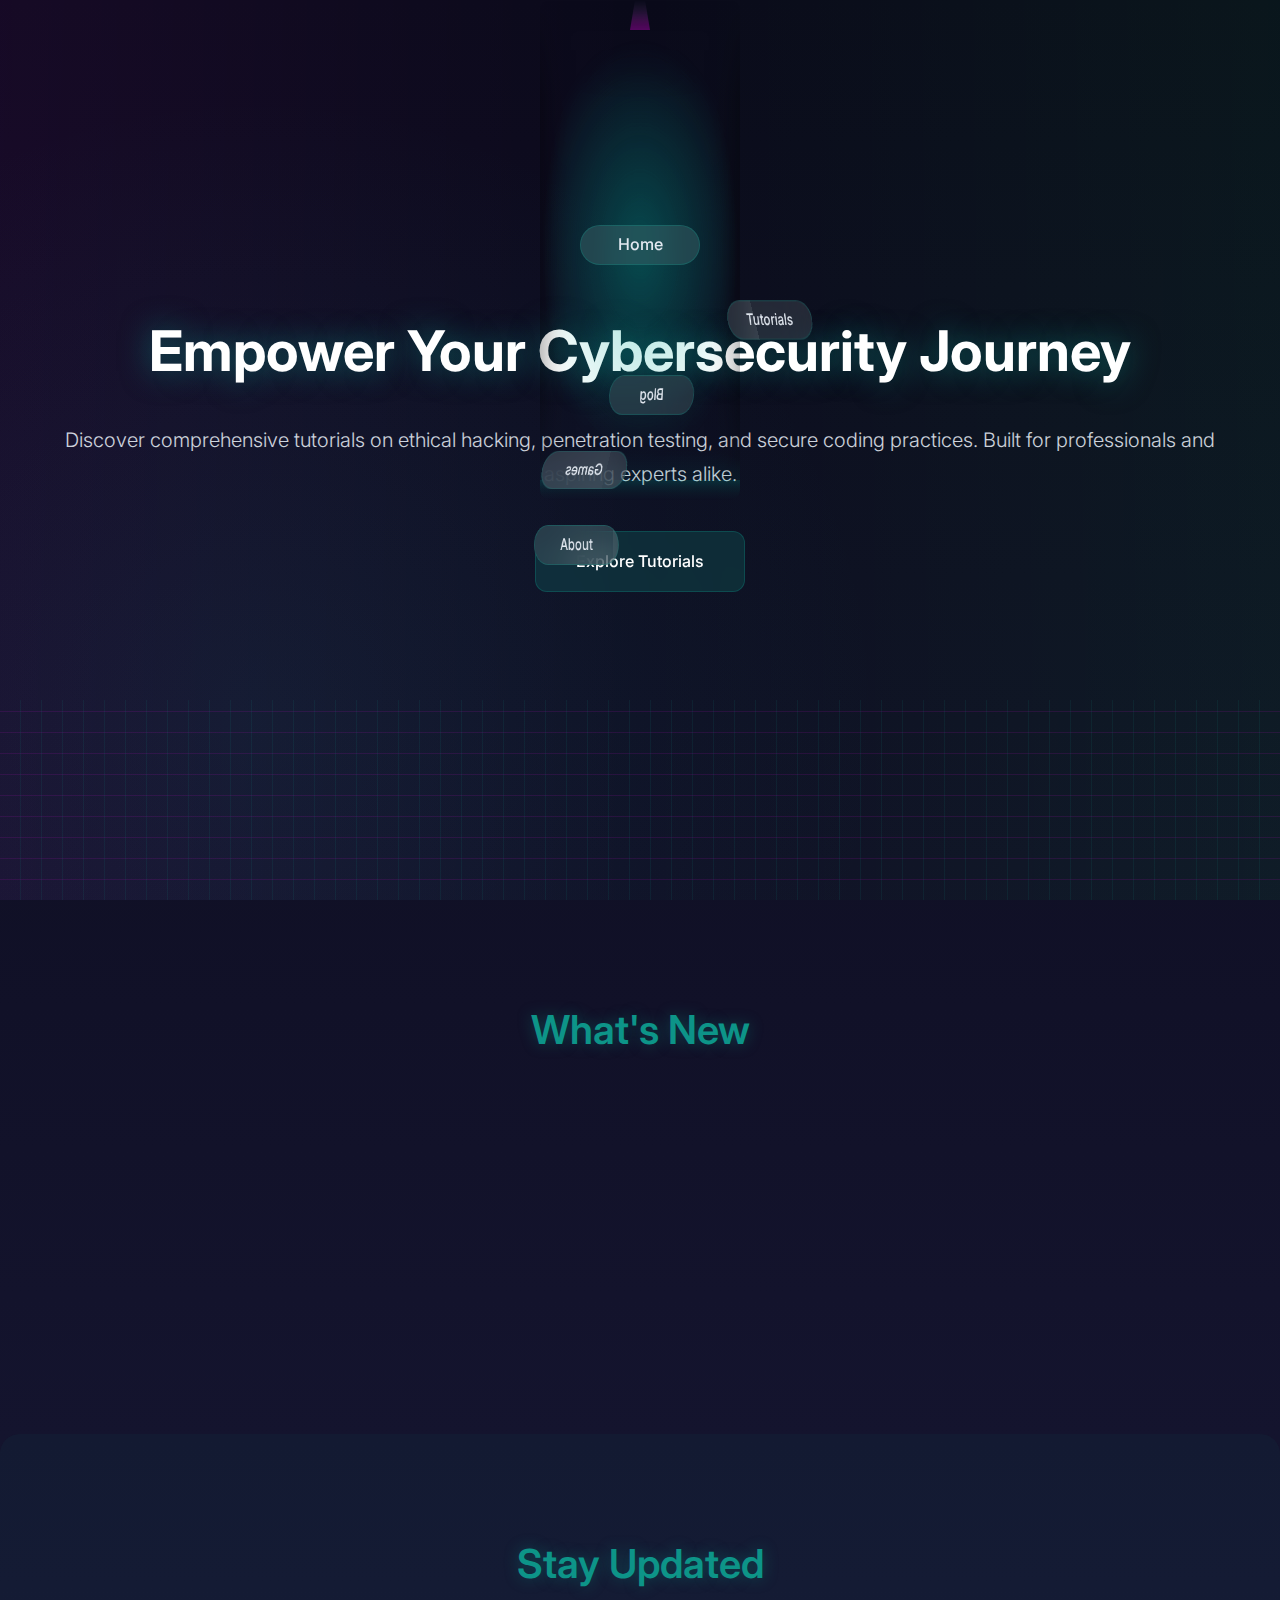
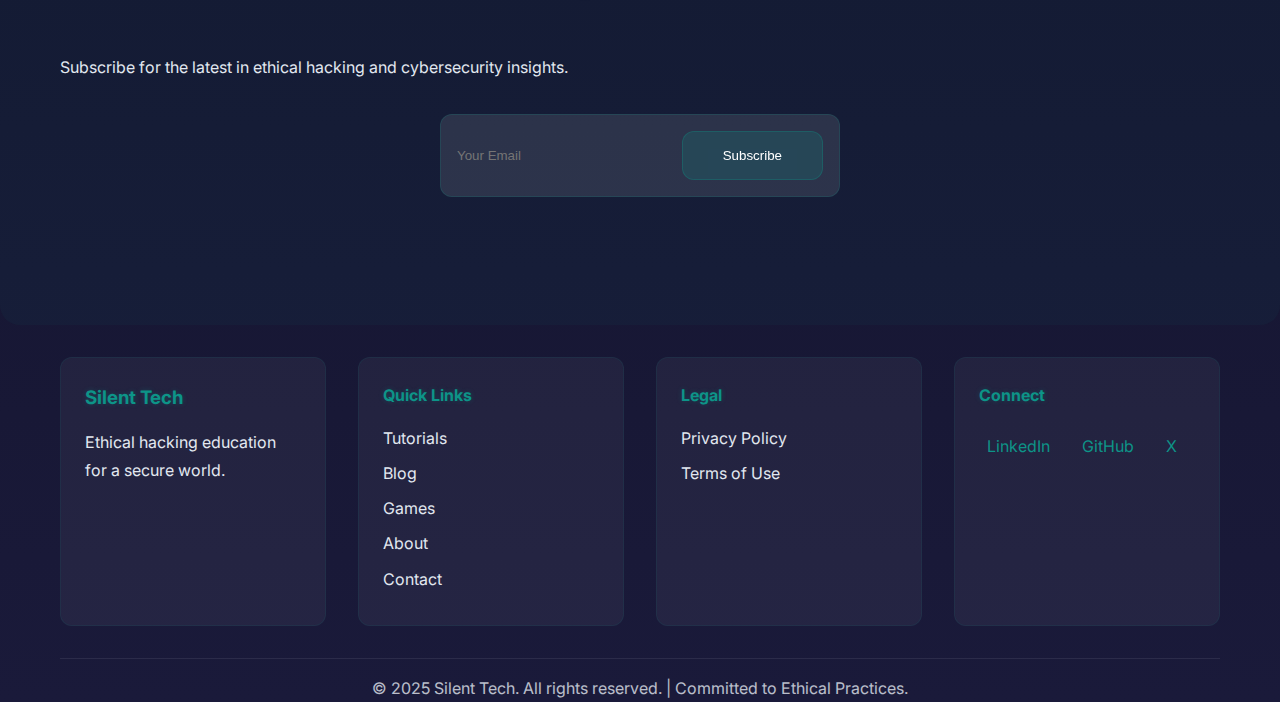
<file: index.html>
<!DOCTYPE html>
<html lang="en">
<head>
    <meta charset="UTF-8">
    <meta name="viewport" content="width=device-width, initial-scale=1.0">
    <title>Silent Tech - Ethical Hacking Tutorials & Resources</title>
    <meta name="description" content="Learn ethical hacking, penetration testing, and cybersecurity from expert tutorials at Silent Tech.">
    <meta name="keywords" content="ethical hacking, cybersecurity, tutorials, penetration testing">
    <link rel="icon" href="favicon.ico" type="image/x-icon">
    <link rel="stylesheet" href="styles.css">
    <link href="https://fonts.googleapis.com/css2?family=Inter:wght@300;400;500;600;700&display=swap" rel="stylesheet">
</head>
<body>
    <div class="tower-container">
        <div class="neon-tower">
            <div class="tower-base"></div>
            <div class="tower-body"></div>
            <div class="tower-top"></div>
            <div class="glow-effect"></div>
        </div>
        <nav class="orbit-nav">
            <ul class="orbit-tabs">
                <li class="tab-item" data-link="index.html"><a href="index.html">Home</a></li>
                <li class="tab-item" data-link="tutorials.html"><a href="tutorials.html">Tutorials</a></li>
                <li class="tab-item" data-link="blog.html"><a href="blog.html">Blog</a></li>
                <li class="tab-item" data-link="games.html"><a href="games.html">Games</a></li>
                <li class="tab-item" data-link="about.html"><a href="about.html">About</a></li>
                <li class="tab-item" data-link="contact.html"><a href="contact.html">Contact</a></li>
            </ul>
        </nav>
    </div>

    <main>
        <section class="hero">
            <div class="container">
                <h2>Empower Your Cybersecurity Journey</h2>
                <p>Discover comprehensive tutorials on ethical hacking, penetration testing, and secure coding practices. Built for professionals and aspiring experts alike.</p>
                <a href="tutorials.html" class="btn">Explore Tutorials</a>
            </div>
        </section>

        <section class="featured">
            <div class="container">
                <h2>What's New</h2>
                <div class="grid">
                    <div class="card">
                        <h3>SQL Injection Fundamentals</h3>
                        <p>Understand detection, exploitation, and mitigation strategies.</p>
                        <a href="tutorials.html" class="btn-secondary">View Tutorial</a>
                    </div>
                    <div class="card">
                        <h3>Advanced Network Reconnaissance</h3>
                        <p>A detailed walkthrough on scripting network scans.</p>
                        <a href="tutorials.html" class="btn-secondary">View Tutorial</a>
                    </div>
                </div>
            </div>
        </section>

        <section class="newsletter">
            <div class="container">
                <h2>Stay Updated</h2>
                <p>Subscribe for the latest in ethical hacking and cybersecurity insights.</p>
                <form class="newsletter-form">
                    <input type="email" placeholder="Your Email" required>
                    <button type="submit" class="btn">Subscribe</button>
                </form>
            </div>
        </section>
    </main>

    <footer>
        <div class="container">
            <div class="footer-content">
                <div class="footer-section">
                    <h3>Silent Tech</h3>
                    <p>Ethical hacking education for a secure world.</p>
                </div>
                <div class="footer-section">
                    <h4>Quick Links</h4>
                    <ul>
                        <li><a href="tutorials.html">Tutorials</a></li>
                        <li><a href="blog.html">Blog</a></li>
                        <li><a href="games.html">Games</a></li>
                        <li><a href="about.html">About</a></li>
                        <li><a href="contact.html">Contact</a></li>
                    </ul>
                </div>
                <div class="footer-section">
                    <h4>Legal</h4>
                    <ul>
                        <li><a href="privacy.html">Privacy Policy</a></li>
                        <li><a href="terms.html">Terms of Use</a></li>
                    </ul>
                </div>
                <div class="footer-section">
                    <h4>Connect</h4>
                    <div class="social-links">
                        <a href="https://linkedin.com/in/yourprofile" aria-label="LinkedIn">LinkedIn</a>
                        <a href="https://github.com/yourusername" aria-label="GitHub">GitHub</a>
                        <a href="https://x.com/yourhandle" aria-label="X/Twitter">X</a>
                    </div>
                </div>
            </div>
            <div class="footer-bottom">
                <p>&copy; 2025 Silent Tech. All rights reserved. | Committed to Ethical Practices.</p>
            </div>
        </div>
    </footer>

    <script src="script.js"></script>
</body>
</html>
</file>
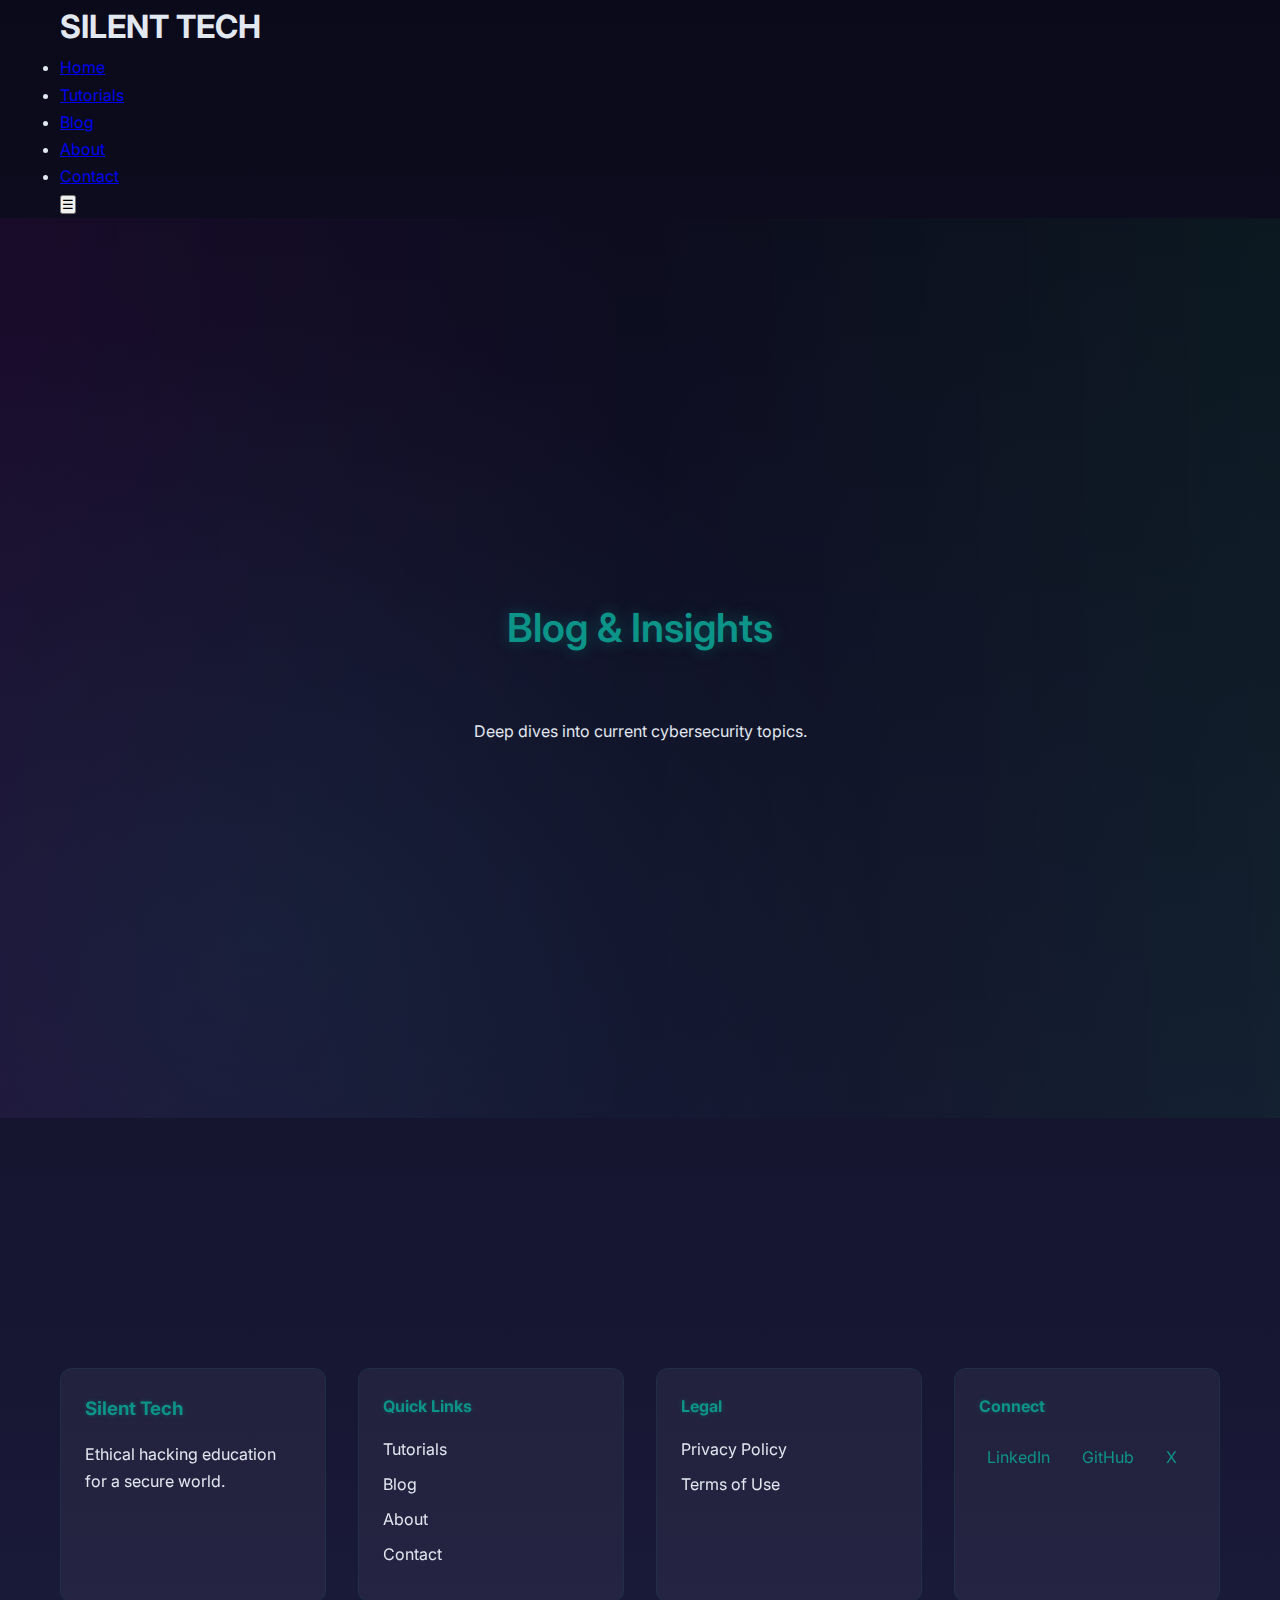
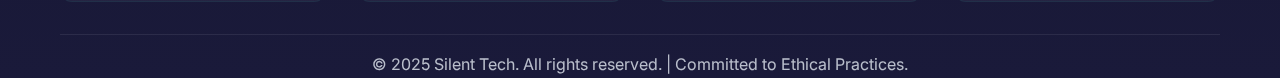
<file: blog.html>
<!DOCTYPE html>
<html lang="en">
<head>
    <meta charset="UTF-8">
    <meta name="viewport" content="width=device-width, initial-scale=1.0">
    <title>Blog - Silent Tech Insights</title>
    <meta name="description" content="Latest articles on cybersecurity and ethical hacking trends.">
    <meta name="keywords" content="cybersecurity blog, hacking news">
    <link rel="icon" href="favicon.ico" type="image/x-icon">
    <link rel="stylesheet" href="styles.css">
    <link href="https://fonts.googleapis.com/css2?family=Inter:wght@300;400;500;600;700&display=swap" rel="stylesheet">
</head>
<body>
    <header>
        <div class="container">
            <div class="logo">
                <h1>SILENT TECH</h1>
            </div>
            <nav>
                <ul>
                    <li><a href="index.html">Home</a></li>
                    <li><a href="tutorials.html">Tutorials</a></li>
                    <li><a href="blog.html">Blog</a></li>
                    <li><a href="about.html">About</a></li>
                    <li><a href="contact.html">Contact</a></li>
                </ul>
            </nav>
            <button class="mobile-toggle" aria-label="Toggle menu">☰</button>
        </div>
    </header>

    <main>
        <section class="page-hero">
            <div class="container">
                <h2>Blog & Insights</h2>
                <p>Deep dives into current cybersecurity topics.</p>
            </div>
        </section>

        <div class="container">
            <div class="grid">
                <article class="post">
                    <h3>Essential Tools for Bug Bounty</h3>
                    <p>Streamline your vulnerability hunting.</p>
                    <span class="date">September 26, 2025</span>
                    <a href="#" class="btn-secondary">Read Article</a>
                </article>
                <article class="post">
                    <h3>Zero-Day Vulnerabilities Guide</h3>
                    <p>Strategies for identification and disclosure.</p>
                    <span class="date">September 20, 2025</span>
                    <a href="#" class="btn-secondary">Read Article</a>
                </article>
            </div>
        </div>
    </main>

    <footer>
        <div class="container">
            <div class="footer-content">
                <div class="footer-section">
                    <h3>Silent Tech</h3>
                    <p>Ethical hacking education for a secure world.</p>
                </div>
                <div class="footer-section">
                    <h4>Quick Links</h4>
                    <ul>
                        <li><a href="tutorials.html">Tutorials</a></li>
                        <li><a href="blog.html">Blog</a></li>
                        <li><a href="about.html">About</a></li>
                        <li><a href="contact.html">Contact</a></li>
                    </ul>
                </div>
                <div class="footer-section">
                    <h4>Legal</h4>
                    <ul>
                        <li><a href="privacy.html">Privacy Policy</a></li>
                        <li><a href="terms.html">Terms of Use</a></li>
                    </ul>
                </div>
                <div class="footer-section">
                    <h4>Connect</h4>
                    <div class="social-links">
                        <a href="https://linkedin.com/in/yourprofile" aria-label="LinkedIn">LinkedIn</a>
                        <a href="https://github.com/yourusername" aria-label="GitHub">GitHub</a>
                        <a href="https://x.com/yourhandle" aria-label="X/Twitter">X</a>
                    </div>
                </div>
            </div>
            <div class="footer-bottom">
                <p>&copy; 2025 Silent Tech. All rights reserved. | Committed to Ethical Practices.</p>
            </div>
        </div>
    </footer>

    <script src="script.js"></script>
</body>
</html>
</file>
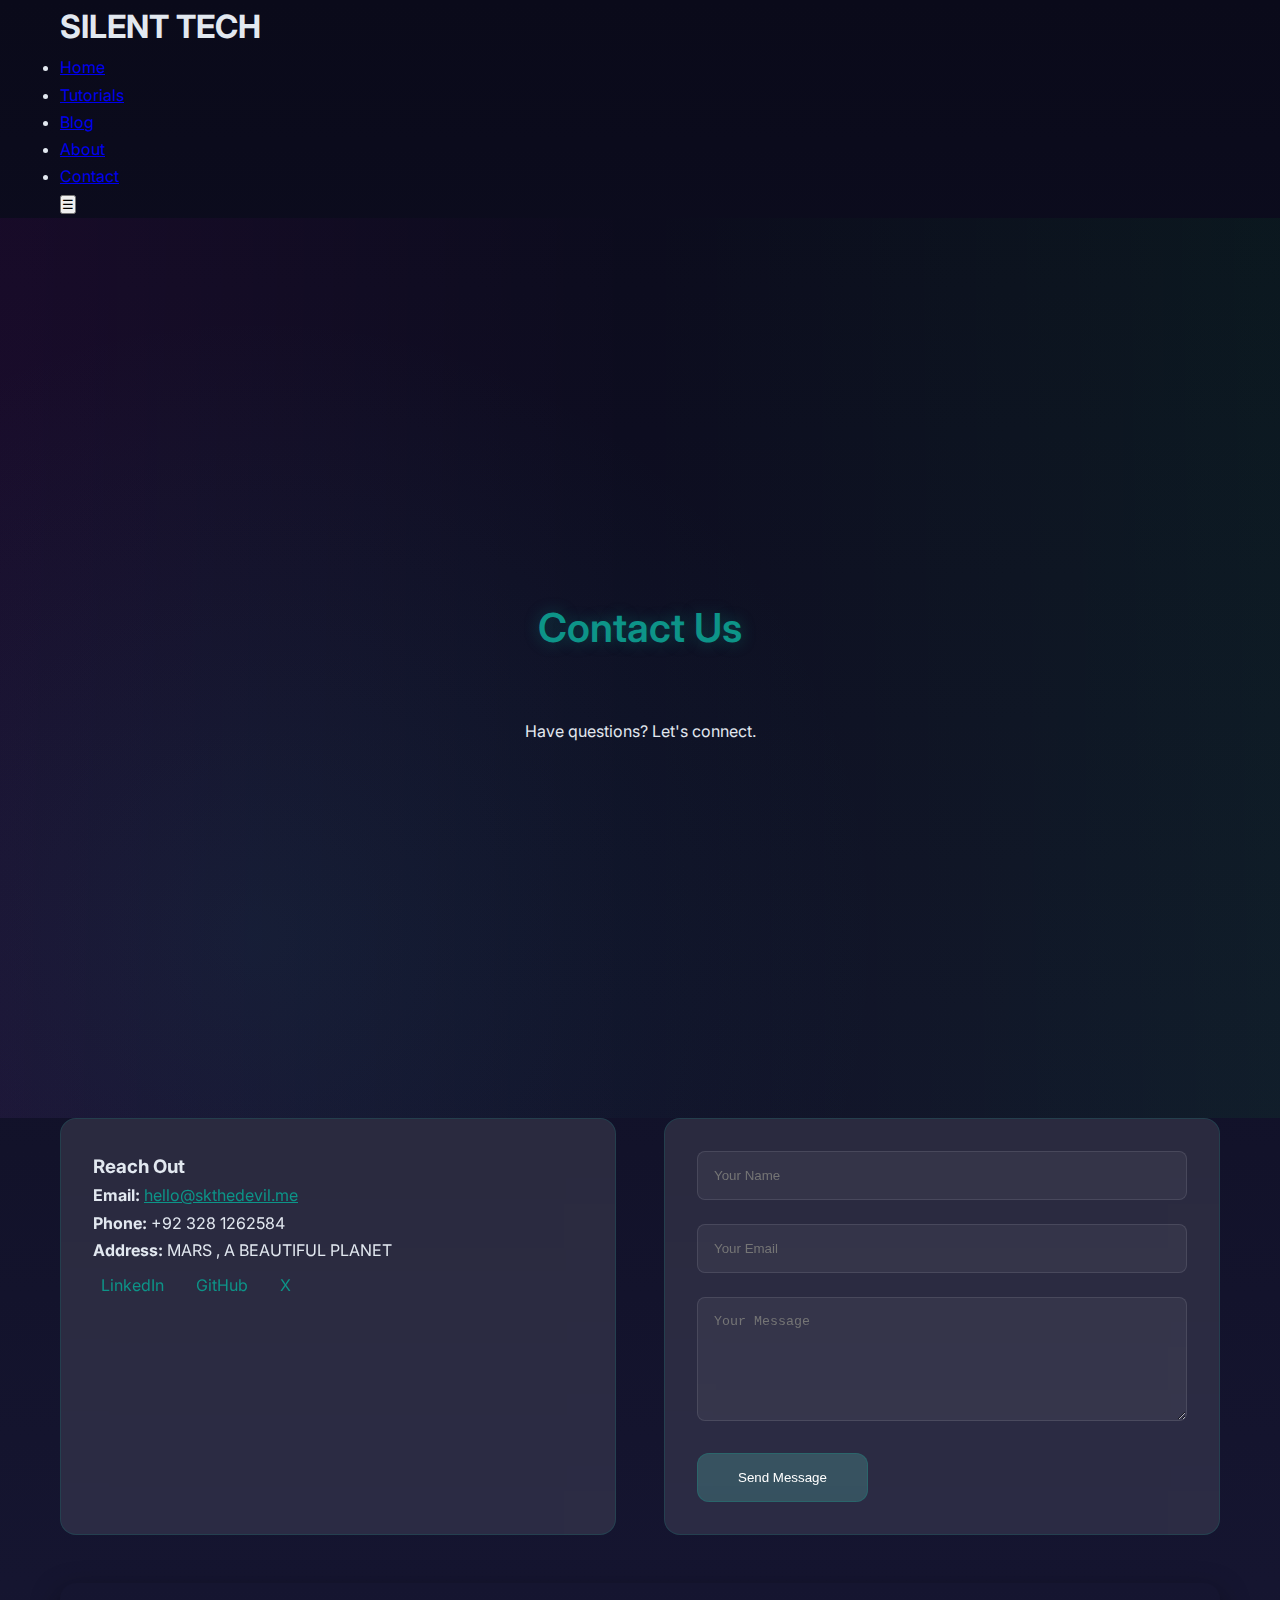
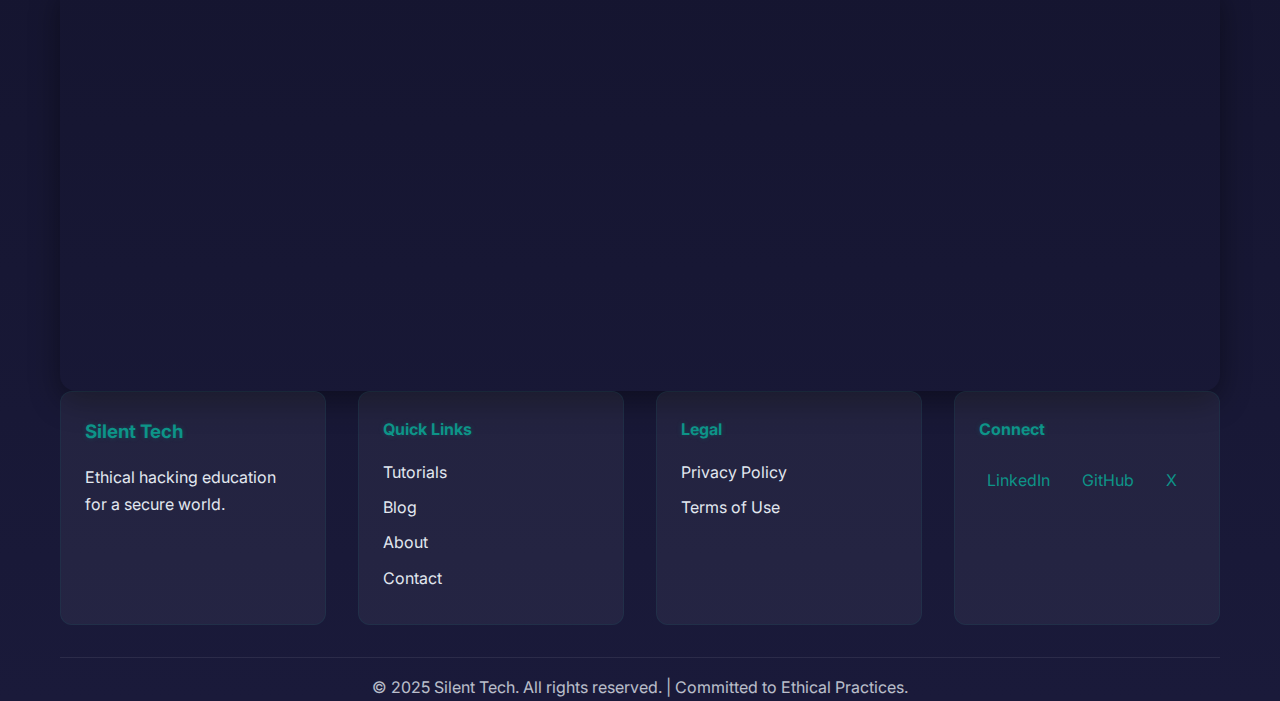
<file: contact.html>
<!DOCTYPE html>
<html lang="en">
<head>
    <meta charset="UTF-8">
    <meta name="viewport" content="width=device-width, initial-scale=1.0">
    <title>Contact Silent Tech</title>
    <meta name="description" content="Get in touch with Silent Tech for inquiries or collaborations.">
    <meta name="keywords" content="contact ethical hacking, cybersecurity support">
    <link rel="icon" href="favicon.ico" type="image/x-icon">
    <link rel="stylesheet" href="styles.css">
    <link href="https://fonts.googleapis.com/css2?family=Inter:wght@300;400;500;600;700&display=swap" rel="stylesheet">
</head>
<body>
    <header>
        <div class="container">
            <div class="logo">
                <h1>SILENT TECH</h1>
            </div>
            <nav>
                <ul>
                    <li><a href="index.html">Home</a></li>
                    <li><a href="tutorials.html">Tutorials</a></li>
                    <li><a href="blog.html">Blog</a></li>
                    <li><a href="about.html">About</a></li>
                    <li><a href="contact.html">Contact</a></li>
                </ul>
            </nav>
            <button class="mobile-toggle" aria-label="Toggle menu">☰</button>
        </div>
    </header>

    <main>
        <section class="page-hero">
            <div class="container">
                <h2>Contact Us</h2>
                <p>Have questions? Let's connect.</p>
            </div>
        </section>

        <div class="container">
            <div class="contact-grid">
                <div class="contact-info">
                    <h3>Reach Out</h3>
                    <p><strong>Email:</strong> <a href="mailto: harwoldjosh@gmail.com">hello@skthedevil.me</a></p>
                    <p><strong>Phone:</strong> +92 328 1262584</p>
                    <p><strong>Address:</strong> MARS , A BEAUTIFUL PLANET </p>
                    <div class="social-links">
                        <a href="https://linkedin.com/in/harwold">LinkedIn</a>
                        <a href="https://github.com/devil">GitHub</a>
                        <a href="https://x.com/devil666">X</a>
                    </div>
                </div>
                <form class="contact-form">
                    <input type="text" placeholder="Your Name" required>
                    <input type="email" placeholder="Your Email" required>
                    <textarea placeholder="Your Message" rows="6" required></textarea>
                    <button type="submit" class="btn">Send Message</button>
                </form>
            </div>
            <div class="map">
                <iframe src="https://www.google.com/maps/embed?pb=!1m18!1m12!1m3!1d3022.0!2d-73.987!3d40.748!2m3!1f0!2f0!3f0!3m2!1i1024!2i768!4f13.1!3m3!1m2!1s0x0%3A0x0!2zR29vZ2xlIE1hcHM!5e0!3m2!1sen!2sus!4v1690000000000" width="100%" height="400" style="border:0;" allowfullscreen="" loading="lazy"></iframe>
            </div>
        </div>
    </main>

    <footer>
        <div class="container">
            <div class="footer-content">
                <div class="footer-section">
                    <h3>Silent Tech</h3>
                    <p>Ethical hacking education for a secure world.</p>
                </div>
                <div class="footer-section">
                    <h4>Quick Links</h4>
                    <ul>
                        <li><a href="tutorials.html">Tutorials</a></li>
                        <li><a href="blog.html">Blog</a></li>
                        <li><a href="about.html">About</a></li>
                        <li><a href="contact.html">Contact</a></li>
                    </ul>
                </div>
                <div class="footer-section">
                    <h4>Legal</h4>
                    <ul>
                        <li><a href="privacy.html">Privacy Policy</a></li>
                        <li><a href="terms.html">Terms of Use</a></li>
                    </ul>
                </div>
                <div class="footer-section">
                    <h4>Connect</h4>
                    <div class="social-links">
                        <a href="https://linkedin.com/in/harwold" aria-label="LinkedIn">LinkedIn</a>
                        <a href="https://github.com/devil" aria-label="GitHub">GitHub</a>
                        <a href="https://x.com/devil666" aria-label="X/Twitter">X</a>
                    </div>
                </div>
            </div>
            <div class="footer-bottom">
                <p>&copy; 2025 Silent Tech. All rights reserved. | Committed to Ethical Practices.</p>
            </div>
        </div>
    </footer>

    <script src="script.js"></script>
</body>
</html>
</file>
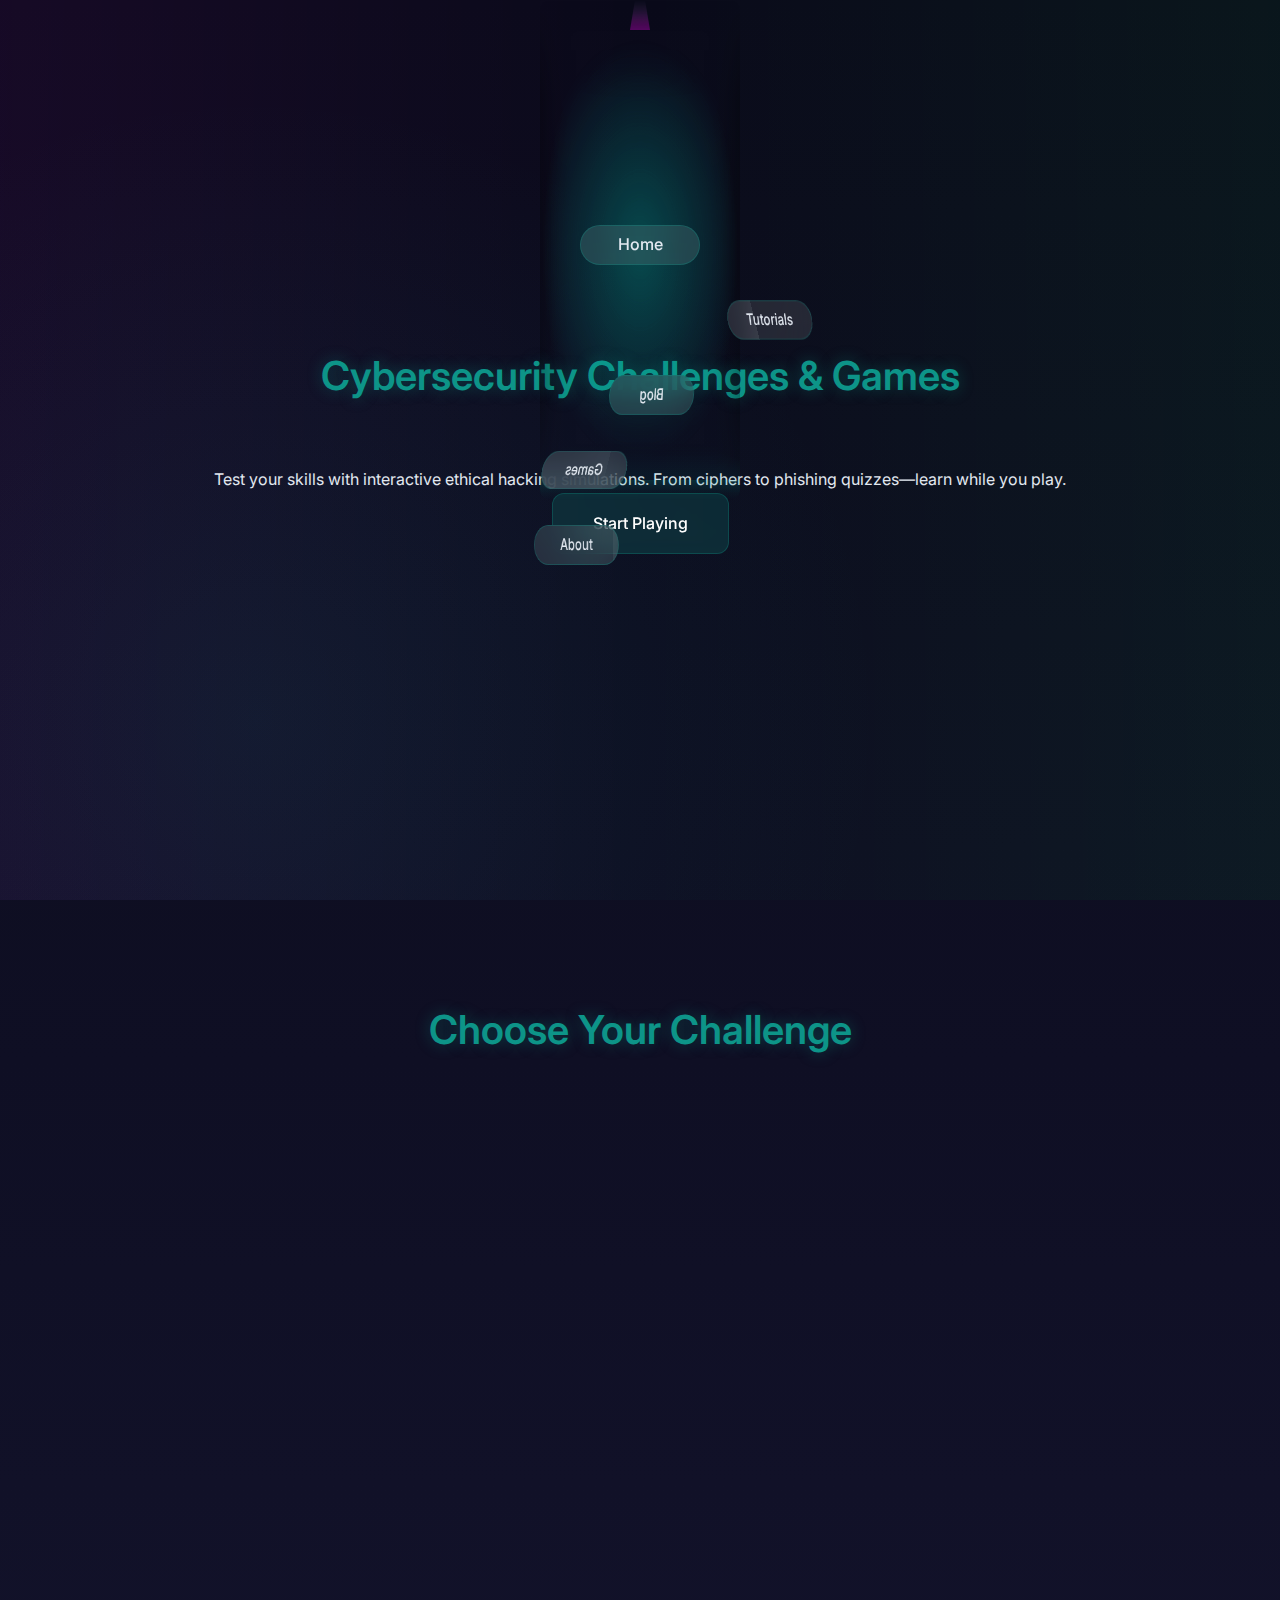
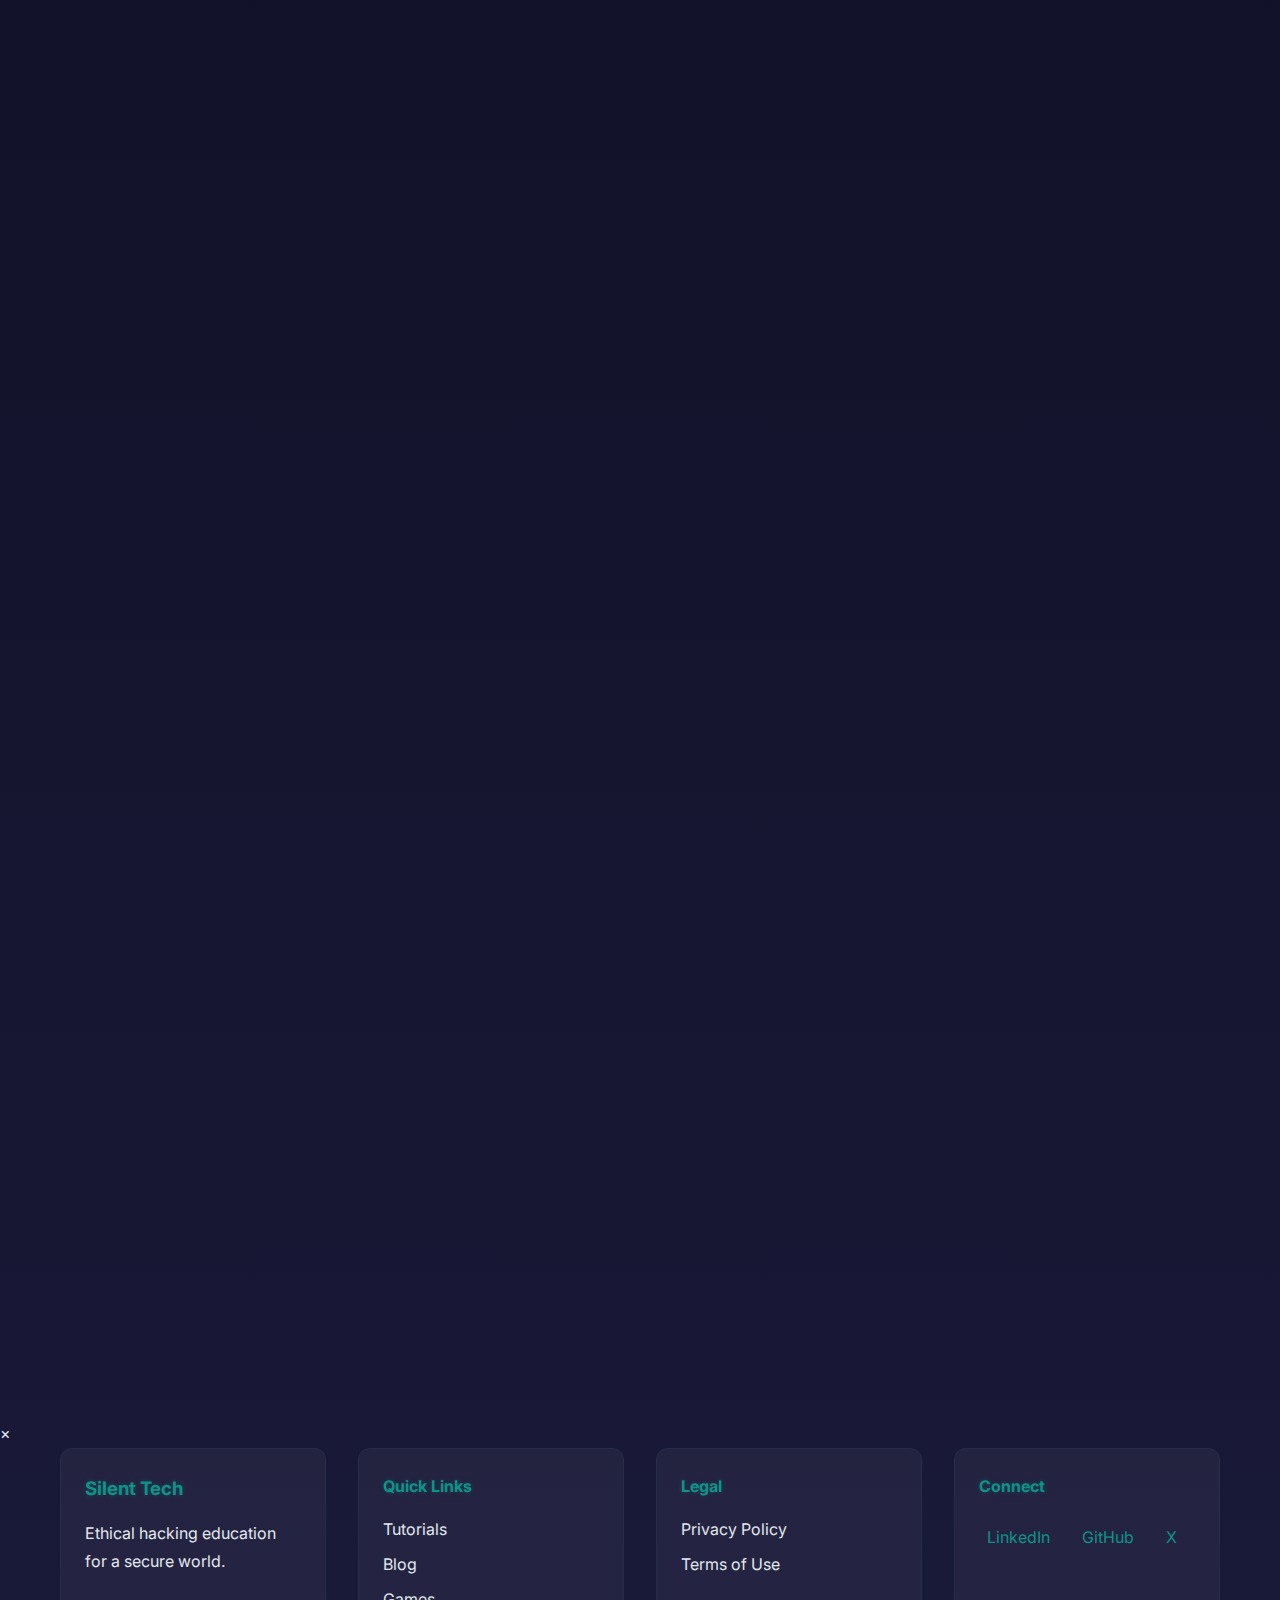
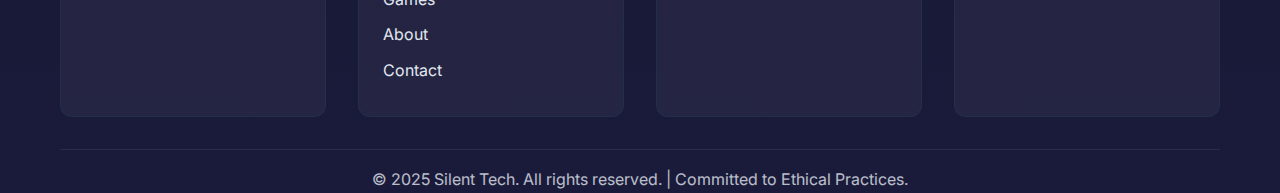
<file: games.html>
<!DOCTYPE html>
<html lang="en">
<head>
    <meta charset="UTF-8">
    <meta name="viewport" content="width=device-width, initial-scale=1.0">
    <title>Games - Silent Tech Cybersecurity Challenges</title>
    <meta name="description" content="Play up to 20 interactive ethical hacking games and challenges at Silent Tech.">
    <meta name="keywords" content="cybersecurity games, hacking challenges, ethical hacking puzzles">
    <link rel="icon" href="favicon.ico" type="image/x-icon">
    <link rel="stylesheet" href="styles.css">
    <link href="https://fonts.googleapis.com/css2?family=Inter:wght@300;400;500;600;700&display=swap" rel="stylesheet">
</head>
<body>
    <div class="tower-container">
        <div class="neon-tower">
            <div class="tower-base"></div>
            <div class="tower-body"></div>
            <div class="tower-top"></div>
            <div class="glow-effect"></div>
        </div>
        <nav class="orbit-nav">
            <ul class="orbit-tabs">
                <li class="tab-item" data-link="index.html"><a href="index.html">Home</a></li>
                <li class="tab-item" data-link="tutorials.html"><a href="tutorials.html">Tutorials</a></li>
                <li class="tab-item" data-link="blog.html"><a href="blog.html">Blog</a></li>
                <li class="tab-item" data-link="games.html"><a href="games.html">Games</a></li>
                <li class="tab-item" data-link="about.html"><a href="about.html">About</a></li>
                <li class="tab-item" data-link="contact.html"><a href="contact.html">Contact</a></li>
            </ul>
        </nav>
    </div>

    <main>
        <section class="page-hero games-hero">
            <div class="container">
                <h2>Cybersecurity Challenges & Games</h2>
                <p>Test your skills with interactive ethical hacking simulations. From ciphers to phishing quizzes—learn while you play.</p>
                <a href="#games-grid" class="btn">Start Playing</a>
            </div>
        </section>

        <section id="games-grid" class="games-section">
            <div class="container">
                <h2>Choose Your Challenge</h2>
                <div class="grid">
                    <div class="card game-card" data-game="password-strength">
                        <h3>Password Strength Analyzer</h3>
                        <p>Build and test unbreakable passwords. Score your creation!</p>
                        <button class="btn-secondary play-btn" aria-label="Play Password Strength Game">Play Now</button>
                    </div>
                    <div class="card game-card" data-game="caesar-cipher">
                        <h3>Caesar Cipher Encoder</h3>
                        <p>Encrypt/decrypt messages like ancient spies. Shift and solve!</p>
                        <button class="btn-secondary play-btn" aria-label="Play Caesar Cipher Game">Play Now</button>
                    </div>
                    <div class="card game-card" data-game="binary-converter">
                        <h3>Binary to Text Converter</h3>
                        <p>Decode hacker code: Turn 1s and 0s into secrets.</p>
                        <button class="btn-secondary play-btn" aria-label="Play Binary Converter Game">Play Now</button>
                    </div>
                    <div class="card game-card" data-game="phishing-quiz">
                        <h3>Spot the Phish</h3>
                        <p>Quiz: Identify phishing emails in 5 quick rounds.</p>
                        <button class="btn-secondary play-btn" aria-label="Play Phishing Quiz Game">Play Now</button>
                    </div>
                    <div class="card game-card" data-game="port-scanner">
                        <h3>Port Scanner Simulator</h3>
                        <p>Scan virtual ports and flag vulnerabilities.</p>
                        <button class="btn-secondary play-btn" aria-label="Play Port Scanner Game">Play Now</button>
                    </div>
                    <div class="card game-card" data-game="sql-injection">
                        <h3>SQL Injection Challenge</h3>
                        <p>Bypass login with safe payloads. (Coming soon)</p>
                        <button class="btn-secondary play-btn disabled">Coming Soon</button>
                    </div>
                    <div class="card game-card" data-game="xss-builder">
                        <h3>XSS Payload Builder</h3>
                        <p>Craft alerts without harm. (Coming soon)</p>
                        <button class="btn-secondary play-btn disabled">Coming Soon</button>
                    </div>
                    <div class="card game-card" data-game="hash-cracker">
                        <h3>Hash Cracker Mini</h3>
                        <p>Guess simple hashes ethically. (Coming soon)</p>
                        <button class="btn-secondary play-btn disabled">Coming Soon</button>
                    </div>
                    <div class="card game-card" data-game="network-puzzle">
                        <h3>Network Topology Puzzle</h3>
                        <p>Connect nodes securely. (Coming soon)</p>
                        <button class="btn-secondary play-btn disabled">Coming Soon</button>
                    </div>
                    <div class="card game-card" data-game="firewall-builder">
                        <h3>Firewall Rule Builder</h3>
                        <p>Block threats with rules. (Coming soon)</p>
                        <button class="btn-secondary play-btn disabled">Coming Soon</button>
                    </div>
                    <div class="card game-card" data-game="crypto-quiz">
                        <h3>Cryptography Quiz</h3>
                        <p>Test encryption knowledge. (Coming soon)</p>
                        <button class="btn-secondary play-btn disabled">Coming Soon</button>
                    </div>
                    <div class="card game-card" data-game="vuln-scanner">
                        <h3>Vulnerability Scanner</h3>
                        <p>Find bugs in code snippets. (Coming soon)</p>
                        <button class="btn-secondary play-btn disabled">Coming Soon</button>
                    </div>
                    <div class="card game-card" data-game="social-eng">
                        <h3>Social Engineering Scenario</h3>
                        <p>Navigate a phishing sim. (Coming soon)</p>
                        <button class="btn-secondary play-btn disabled">Coming Soon</button>
                    </div>
                    <div class="card game-card" data-game="morse-code">
                        <h3>Morse Code Breaker</h3>
                        <p>Decode signals fast. (Coming soon)</p>
                        <button class="btn-secondary play-btn disabled">Coming Soon</button>
                    </div>
                    <div class="card game-card" data-game="encryption-tool">
                        <h3>Basic Encryption Tool</h3>
                        <p>Encrypt your messages. (Coming soon)</p>
                        <button class="btn-secondary play-btn disabled">Coming Soon</button>
                    </div>
                    <div class="card game-card" data-game="bug-bounty">
                        <h3>Bug Bounty Hunt</h3>
                        <p>Simulate finding rewards. (Coming soon)</p>
                        <button class="btn-secondary play-btn disabled">Coming Soon</button>
                    </div>
                    <div class="card game-card" data-game="osint-challenge">
                        <h3>OSINT Challenge</h3>
                        <p>Gather intel ethically. (Coming soon)</p>
                        <button class="btn-secondary play-btn disabled">Coming Soon</button>
                    </div>
                    <div class="card game-card" data-game="malware-mini">
                        <h3>Malware Analysis Mini</h3>
                        <p>Dissect safe samples. (Coming soon)</p>
                        <button class="btn-secondary play-btn disabled">Coming Soon</button>
                    </div>
                    <div class="card game-card" data-game="secure-coding">
                        <h3>Secure Coding Quiz</h3>
                        <p>Spot code flaws. (Coming soon)</p>
                        <button class="btn-secondary play-btn disabled">Coming Soon</button>
                    </div>
                    <div class="card game-card" data-game="ctf-flag">
                        <h3>CTF Flag Finder</h3>
                        <p>Hunt hidden flags. (Coming soon)</p>
                        <button class="btn-secondary play-btn disabled">Coming Soon</button>
                    </div>
                </div>
            </div>
        </section>
    </main>

    <!-- Game Modals -->
    <div id="game-modal" class="modal">
        <div class="modal-content">
            <span class="close">&times;</span>
            <div id="game-content"></div>
        </div>
    </div>

    <footer>
        <div class="container">
            <div class="footer-content">
                <div class="footer-section">
                    <h3>Silent Tech</h3>
                    <p>Ethical hacking education for a secure world.</p>
                </div>
                <div class="footer-section">
                    <h4>Quick Links</h4>
                    <ul>
                        <li><a href="tutorials.html">Tutorials</a></li>
                        <li><a href="blog.html">Blog</a></li>
                        <li><a href="games.html">Games</a></li>
                        <li><a href="about.html">About</a></li>
                        <li><a href="contact.html">Contact</a></li>
                    </ul>
                </div>
                <div class="footer-section">
                    <h4>Legal</h4>
                    <ul>
                        <li><a href="privacy.html">Privacy Policy</a></li>
                        <li><a href="terms.html">Terms of Use</a></li>
                    </ul>
                </div>
                <div class="footer-section">
                    <h4>Connect</h4>
                    <div class="social-links">
                        <a href="https://linkedin.com/in/yourprofile" aria-label="LinkedIn">LinkedIn</a>
                        <a href="https://github.com/yourusername" aria-label="GitHub">GitHub</a>
                        <a href="https://x.com/yourhandle" aria-label="X/Twitter">X</a>
                    </div>
                </div>
            </div>
            <div class="footer-bottom">
                <p>&copy; 2025 Silent Tech. All rights reserved. | Committed to Ethical Practices.</p>
            </div>
        </div>
    </footer>

    <script src="script.js"></script>
</body>
</html>
</file>
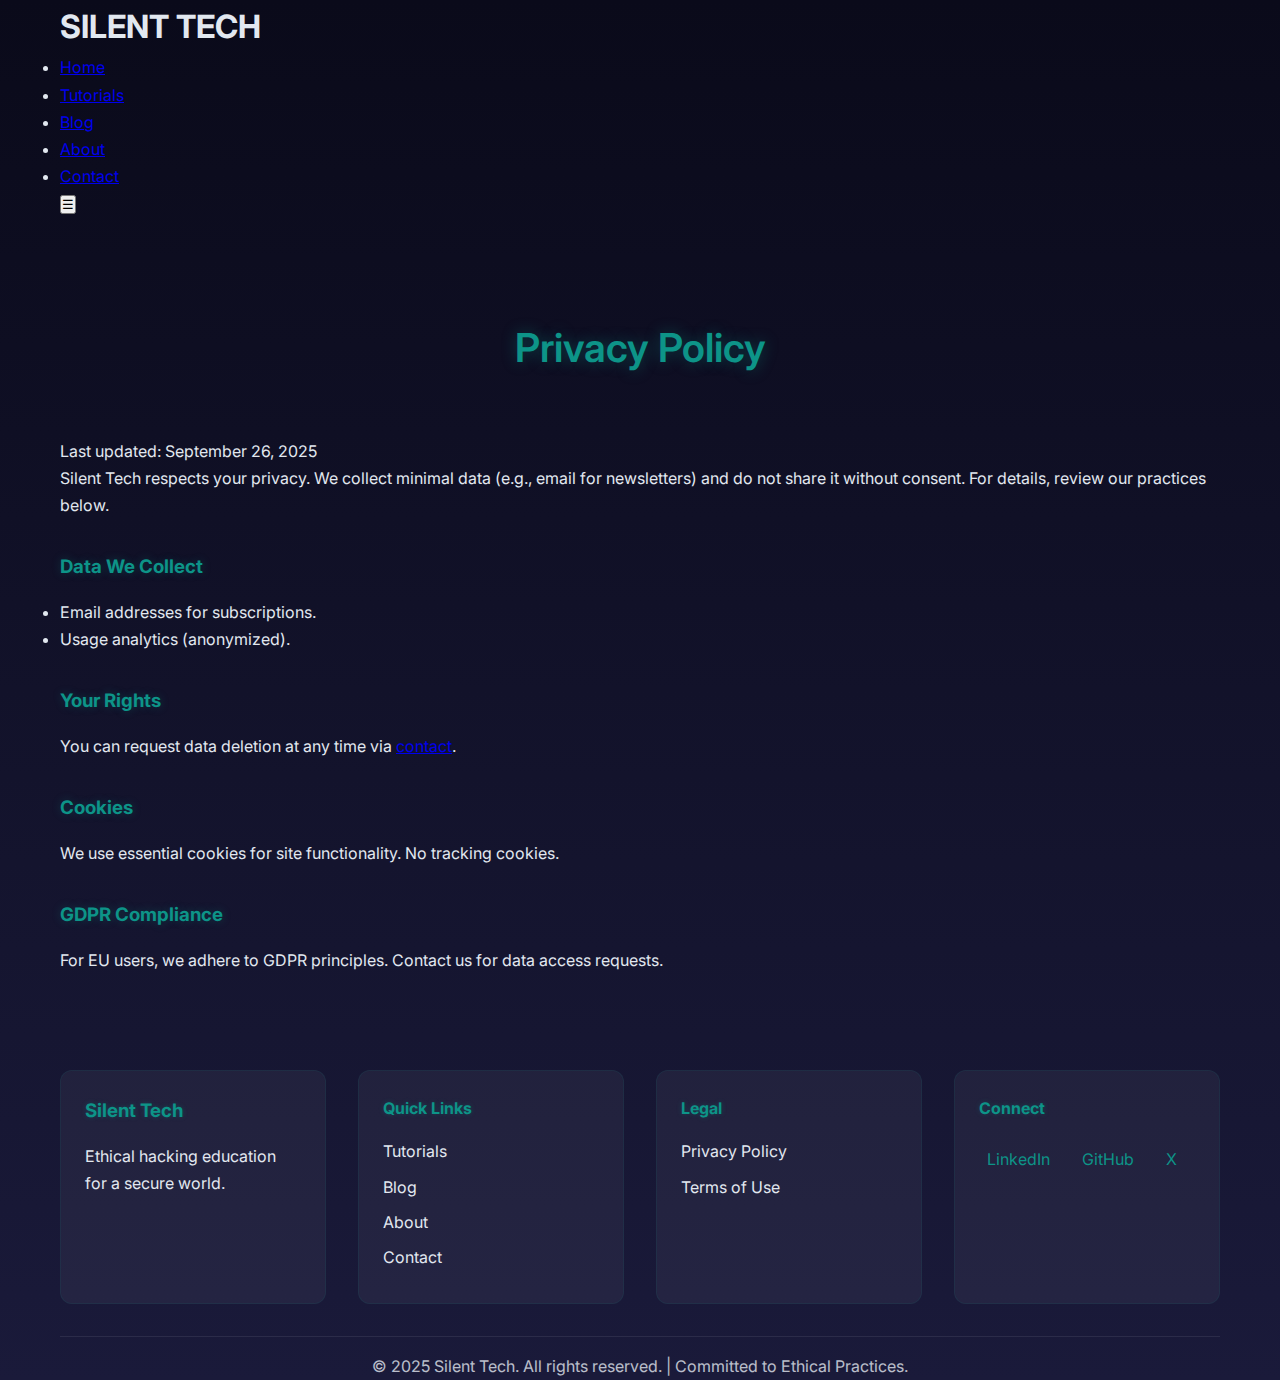
<file: privacy.html>
<!DOCTYPE html>
<html lang="en">
<head>
    <meta charset="UTF-8">
    <meta name="viewport" content="width=device-width, initial-scale=1.0">
    <title>Privacy Policy - Silent Tech</title>
    <meta name="description" content="Privacy policy for Silent Tech, detailing data collection and user rights.">
    <meta name="keywords" content="privacy policy, data protection, GDPR">
    <link rel="icon" href="favicon.ico" type="image/x-icon">
    <link rel="stylesheet" href="styles.css">
    <link href="https://fonts.googleapis.com/css2?family=Inter:wght@300;400;500;600;700&display=swap" rel="stylesheet">
</head>
<body>
    <header>
        <div class="container">
            <div class="logo">
                <h1>SILENT TECH</h1>
            </div>
            <nav>
                <ul>
                    <li><a href="index.html">Home</a></li>
                    <li><a href="tutorials.html">Tutorials</a></li>
                    <li><a href="blog.html">Blog</a></li>
                    <li><a href="about.html">About</a></li>
                    <li><a href="contact.html">Contact</a></li>
                </ul>
            </nav>
            <button class="mobile-toggle" aria-label="Toggle menu">☰</button>
        </div>
    </header>

    <main class="legal-page">
        <div class="container">
            <h2>Privacy Policy</h2>
            <p>Last updated: September 26, 2025</p>
            <p>Silent Tech respects your privacy. We collect minimal data (e.g., email for newsletters) and do not share it without consent. For details, review our practices below.</p>
            <h3>Data We Collect</h3>
            <ul>
                <li>Email addresses for subscriptions.</li>
                <li>Usage analytics (anonymized).</li>
            </ul>
            <h3>Your Rights</h3>
            <p>You can request data deletion at any time via <a href="contact.html">contact</a>.</p>
            <h3>Cookies</h3>
            <p>We use essential cookies for site functionality. No tracking cookies.</p>
            <h3>GDPR Compliance</h3>
            <p>For EU users, we adhere to GDPR principles. Contact us for data access requests.</p>
        </div>
    </main>

    <footer>
        <div class="container">
            <div class="footer-content">
                <div class="footer-section">
                    <h3>Silent Tech</h3>
                    <p>Ethical hacking education for a secure world.</p>
                </div>
                <div class="footer-section">
                    <h4>Quick Links</h4>
                    <ul>
                        <li><a href="tutorials.html">Tutorials</a></li>
                        <li><a href="blog.html">Blog</a></li>
                        <li><a href="about.html">About</a></li>
                        <li><a href="contact.html">Contact</a></li>
                    </ul>
                </div>
                <div class="footer-section">
                    <h4>Legal</h4>
                    <ul>
                        <li><a href="privacy.html">Privacy Policy</a></li>
                        <li><a href="terms.html">Terms of Use</a></li>
                    </ul>
                </div>
                <div class="footer-section">
                    <h4>Connect</h4>
                    <div class="social-links">
                        <a href="https://linkedin.com/in/yourprofile" aria-label="LinkedIn">LinkedIn</a>
                        <a href="https://github.com/yourusername" aria-label="GitHub">GitHub</a>
                        <a href="https://x.com/yourhandle" aria-label="X/Twitter">X</a>
                    </div>
                </div>
            </div>
            <div class="footer-bottom">
                <p>&copy; 2025 Silent Tech. All rights reserved. | Committed to Ethical Practices.</p>
            </div>
        </div>
    </footer>

    <script src="script.js"></script>
</body>
</html>
</file>
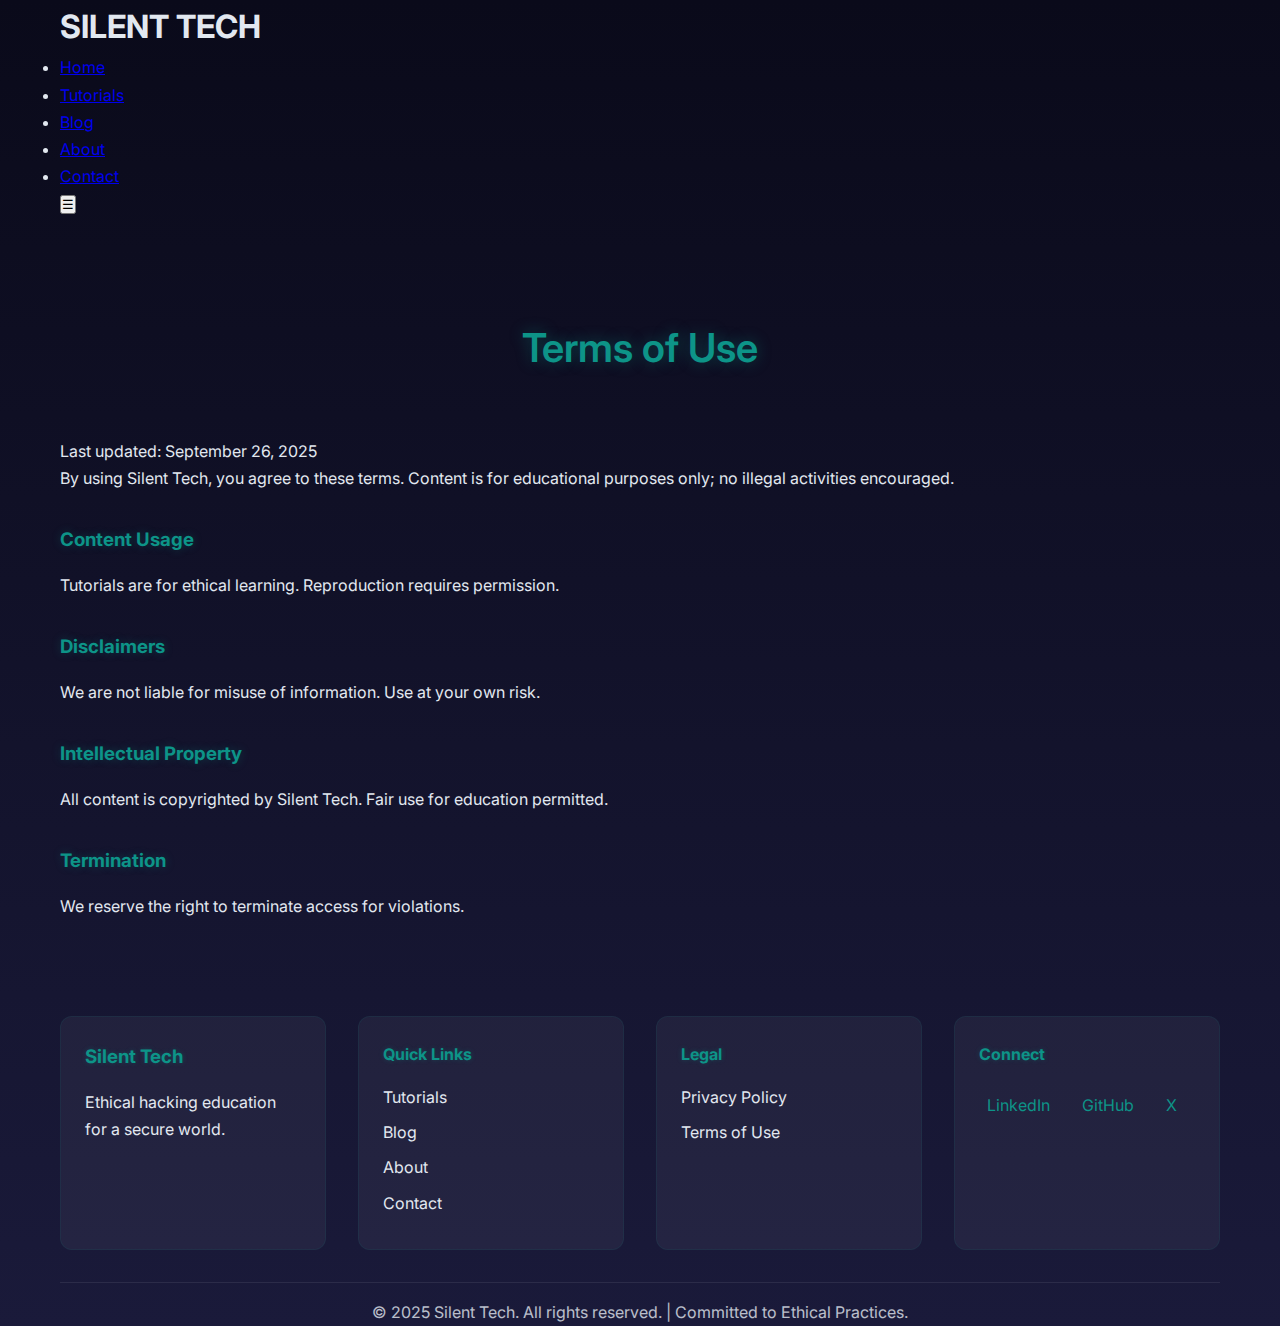
<file: terms.html>
<!DOCTYPE html>
<html lang="en">
<head>
    <meta charset="UTF-8">
    <meta name="viewport" content="width=device-width, initial-scale=1.0">
    <title>Terms of Use - Silent Tech</title>
    <meta name="description" content="Terms of use for Silent Tech, outlining site usage and disclaimers.">
    <meta name="keywords" content="terms of service, legal terms">
    <link rel="icon" href="favicon.ico" type="image/x-icon">
    <link rel="stylesheet" href="styles.css">
    <link href="https://fonts.googleapis.com/css2?family=Inter:wght@300;400;500;600;700&display=swap" rel="stylesheet">
</head>
<body>
    <header>
        <div class="container">
            <div class="logo">
                <h1>SILENT TECH</h1>
            </div>
            <nav>
                <ul>
                    <li><a href="index.html">Home</a></li>
                    <li><a href="tutorials.html">Tutorials</a></li>
                    <li><a href="blog.html">Blog</a></li>
                    <li><a href="about.html">About</a></li>
                    <li><a href="contact.html">Contact</a></li>
                </ul>
            </nav>
            <button class="mobile-toggle" aria-label="Toggle menu">☰</button>
        </div>
    </header>

    <main class="legal-page">
        <div class="container">
            <h2>Terms of Use</h2>
            <p>Last updated: September 26, 2025</p>
            <p>By using Silent Tech, you agree to these terms. Content is for educational purposes only; no illegal activities encouraged.</p>
            <h3>Content Usage</h3>
            <p>Tutorials are for ethical learning. Reproduction requires permission.</p>
            <h3>Disclaimers</h3>
            <p>We are not liable for misuse of information. Use at your own risk.</p>
            <h3>Intellectual Property</h3>
            <p>All content is copyrighted by Silent Tech. Fair use for education permitted.</p>
            <h3>Termination</h3>
            <p>We reserve the right to terminate access for violations.</p>
        </div>
    </main>

    <footer>
        <div class="container">
            <div class="footer-content">
                <div class="footer-section">
                    <h3>Silent Tech</h3>
                    <p>Ethical hacking education for a secure world.</p>
                </div>
                <div class="footer-section">
                    <h4>Quick Links</h4>
                    <ul>
                        <li><a href="tutorials.html">Tutorials</a></li>
                        <li><a href="blog.html">Blog</a></li>
                        <li><a href="about.html">About</a></li>
                        <li><a href="contact.html">Contact</a></li>
                    </ul>
                </div>
                <div class="footer-section">
                    <h4>Legal</h4>
                    <ul>
                        <li><a href="privacy.html">Privacy Policy</a></li>
                        <li><a href="terms.html">Terms of Use</a></li>
                    </ul>
                </div>
                <div class="footer-section">
                    <h4>Connect</h4>
                    <div class="social-links">
                        <a href="https://linkedin.com/in/yourprofile" aria-label="LinkedIn">LinkedIn</a>
                        <a href="https://github.com/yourusername" aria-label="GitHub">GitHub</a>
                        <a href="https://x.com/yourhandle" aria-label="X/Twitter">X</a>
                    </div>
                </div>
            </div>
            <div class="footer-bottom">
                <p>&copy; 2025 Silent Tech. All rights reserved. | Committed to Ethical Practices.</p>
            </div>
        </div>
    </footer>

    <script src="script.js"></script>
</body>
</html>
</file>
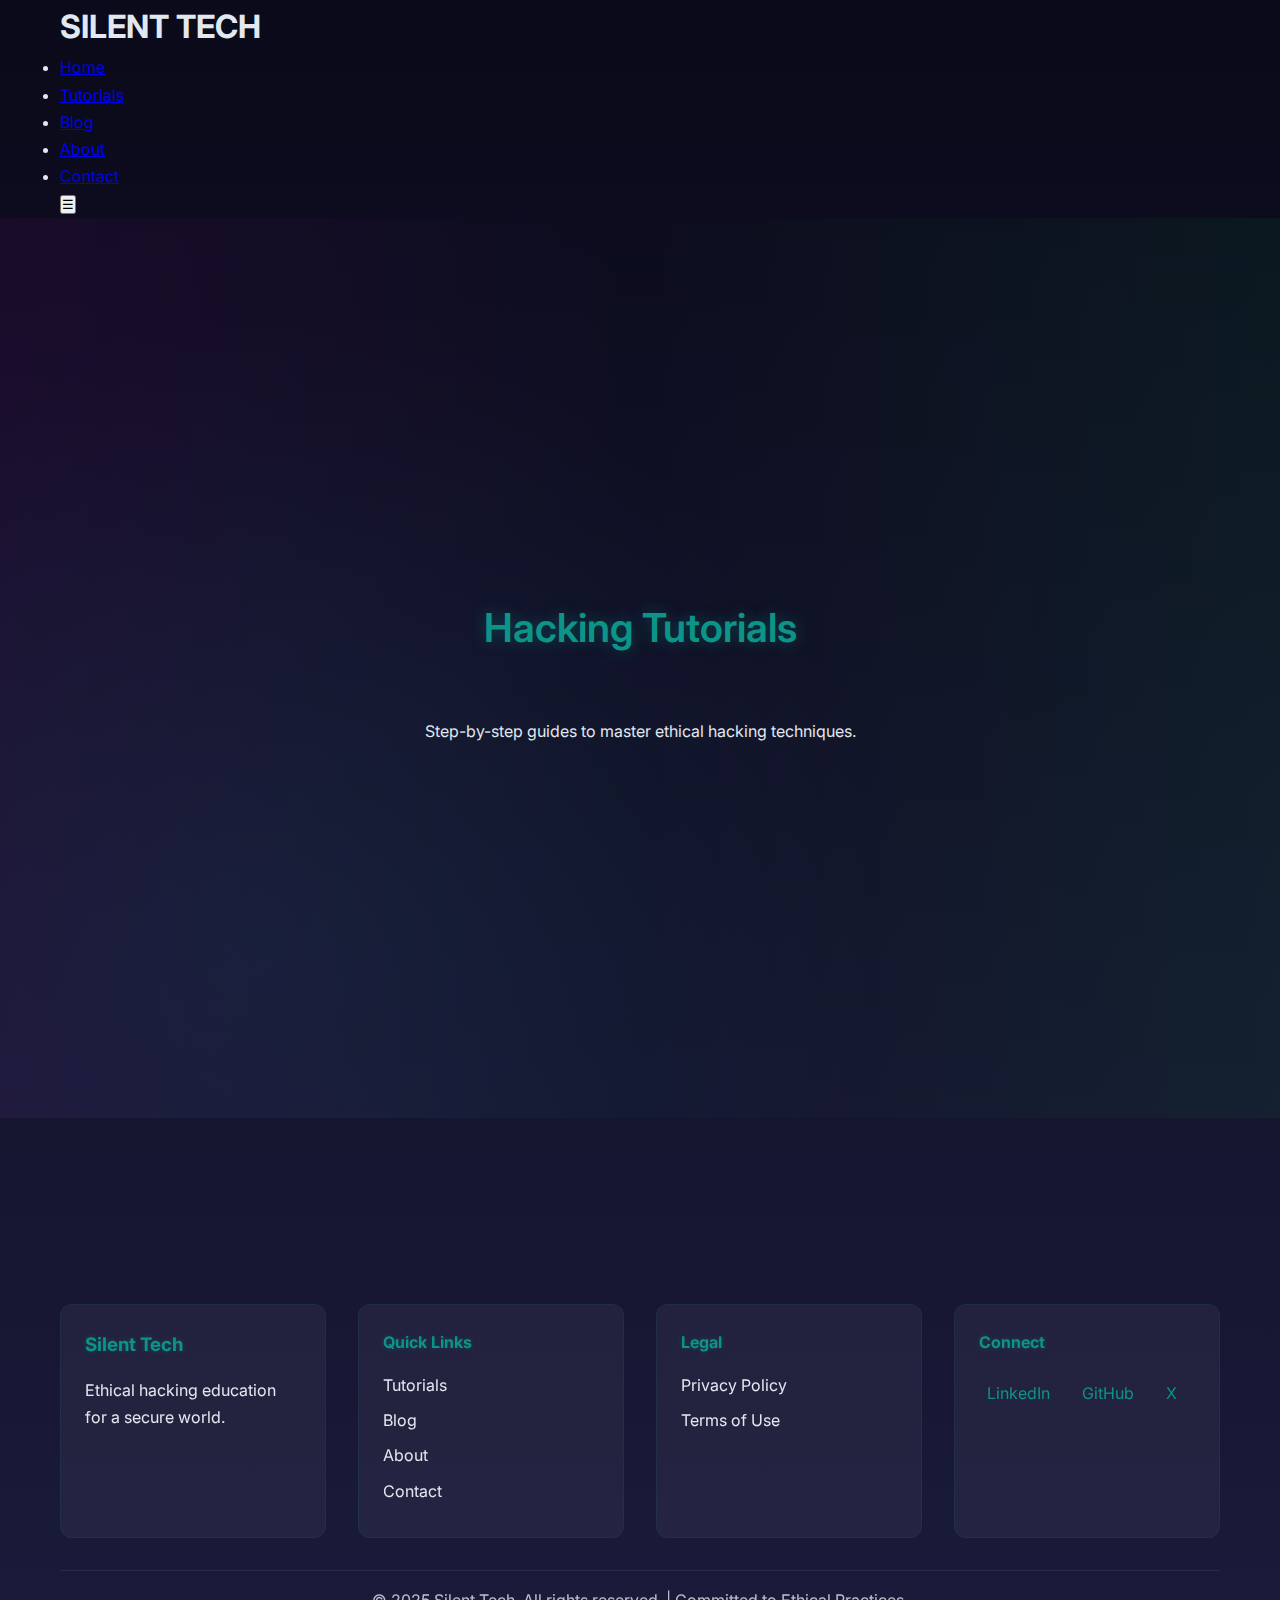
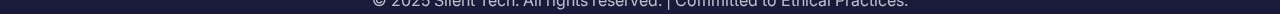
<file: tutorials.html>
<!DOCTYPE html>
<html lang="en">
<head>
    <meta charset="UTF-8">
    <meta name="viewport" content="width=device-width, initial-scale=1.0">
    <title>Tutorials - Silent Tech</title>
    <meta name="description" content="In-depth ethical hacking tutorials on penetration testing and more.">
    <meta name="keywords" content="hacking tutorials, pentest guides">
    <link rel="icon" href="favicon.ico" type="image/x-icon">
    <link rel="stylesheet" href="styles.css">
    <link href="https://fonts.googleapis.com/css2?family=Inter:wght@300;400;500;600;700&display=swap" rel="stylesheet">
</head>
<body>
    <header>
        <div class="container">
            <div class="logo">
                <h1>SILENT TECH</h1>
            </div>
            <nav>
                <ul>
                    <li><a href="index.html">Home</a></li>
                    <li><a href="tutorials.html">Tutorials</a></li>
                    <li><a href="blog.html">Blog</a></li>
                    <li><a href="about.html">About</a></li>
                    <li><a href="contact.html">Contact</a></li>
                </ul>
            </nav>
            <button class="mobile-toggle" aria-label="Toggle menu">☰</button>
        </div>
    </header>

    <main>
        <section class="page-hero">
            <div class="container">
                <h2>Hacking Tutorials</h2>
                <p>Step-by-step guides to master ethical hacking techniques.</p>
            </div>
        </section>

        <div class="container">
            <div class="grid">
                <div class="card">
                    <h3>SQL Injection Fundamentals</h3>
                    <p>Detection and mitigation strategies.</p>
                    <a href="#" class="btn-secondary">Read Full Tutorial</a>
                </div>
                <div class="card">
                    <h3>Network Recon with Nmap</h3>
                    <p>Scripting and automation basics.</p>
                    <a href="#" class="btn-secondary">Read Full Tutorial</a>
                </div>
                <div class="card">
                    <h3>Password Analysis Tools</h3>
                    <p>Using Hashcat ethically.</p>
                    <a href="#" class="btn-secondary">Read Full Tutorial</a>
                </div>
            </div>
        </div>
    </main>

    <footer>
        <div class="container">
            <div class="footer-content">
                <div class="footer-section">
                    <h3>Silent Tech</h3>
                    <p>Ethical hacking education for a secure world.</p>
                </div>
                <div class="footer-section">
                    <h4>Quick Links</h4>
                    <ul>
                        <li><a href="tutorials.html">Tutorials</a></li>
                        <li><a href="blog.html">Blog</a></li>
                        <li><a href="about.html">About</a></li>
                        <li><a href="contact.html">Contact</a></li>
                    </ul>
                </div>
                <div class="footer-section">
                    <h4>Legal</h4>
                    <ul>
                        <li><a href="privacy.html">Privacy Policy</a></li>
                        <li><a href="terms.html">Terms of Use</a></li>
                    </ul>
                </div>
                <div class="footer-section">
                    <h4>Connect</h4>
                    <div class="social-links">
                        <a href="https://linkedin.com/in/yourprofile" aria-label="LinkedIn">LinkedIn</a>
                        <a href="https://github.com/yourusername" aria-label="GitHub">GitHub</a>
                        <a href="https://x.com/yourhandle" aria-label="X/Twitter">X</a>
                    </div>
                </div>
            </div>
            <div class="footer-bottom">
                <p>&copy; 2025 Silent Tech. All rights reserved. | Committed to Ethical Practices.</p>
            </div>
        </div>
    </footer>

    <script src="script.js"></script>
</body>
</html>
</file>
<file: styles.css>
* {
    margin: 0;
    padding: 0;
    box-sizing: border-box;
}

body {
    font-family: 'Inter', sans-serif;
    background: linear-gradient(to bottom, #0a0a1a 0%, #1a1a3a 100%);
    color: #e2e8f0;
    line-height: 1.7;
    overflow-x: hidden;
    perspective: 1500px;
}

.container {
    max-width: 1200px;
    margin: 0 auto;
    padding: 0 20px;
    position: relative;
    z-index: 10;
}

/* Real Burj Khalifa Tower - Image-Based */
.tower-container {
    position: fixed;
    top: 0;
    left: 50%;
    transform: translateX(-50%);
    z-index: 1001;
    pointer-events: none;
    height: 100vh;
}

.neon-tower {
    width: 200px;
    height: 500px; /* Tall for Burj realism */
    position: relative;
    background-image: url('https://images.unsplash.com/photo-1540979388789-6cee28a1cdc9?ixlib=rb-4.0.3&auto=format&fit=crop&w=2070&q=80');
    background-size: cover;
    background-position: center;
    background-repeat: no-repeat;
    border-radius: 10px;
    box-shadow: 
        0 0 50px rgba(13, 148, 136, 0.8),
        inset 0 0 30px rgba(0, 0, 0, 0.5);
    animation: towerPulse 4s ease-in-out infinite alternate;
    filter: brightness(1.1) contrast(1.2);
    mask-image: linear-gradient(to bottom, transparent 0%, black 20%, black 80%, transparent 100%); /* Taper for spire */
    -webkit-mask-image: linear-gradient(to bottom, transparent 0%, black 20%, black 80%, transparent 100%);
}

.tower-overlay {
    position: absolute;
    top: 0;
    left: 0;
    width: 100%;
    height: 100%;
    background: radial-gradient(circle at 50% 50%, rgba(255, 0, 255, 0.2) 0%, transparent 70%);
    border-radius: 10px;
    animation: neonGlow 2s ease-in-out infinite alternate;
    pointer-events: none;
}

.tower-base {
    position: absolute;
    bottom: -20px;
    left: 50%;
    transform: translateX(-50%);
    width: 250px;
    height: 40px;
    background: linear-gradient(to top, #000 0%, #0d9488 100%);
    border-radius: 0 0 20px 20px;
    box-shadow: 0 0 30px rgba(13, 148, 136, 0.6);
}

.tower-top {
    position: absolute;
    top: -30px;
    left: 50%;
    transform: translateX(-50%);
    width: 20px;
    height: 60px;
    background: linear-gradient(to top, #ff00ff 0%, #00ff41 100%);
    clip-path: polygon(50% 0%, 0% 100%, 100% 100%);
    box-shadow: 0 0 40px rgba(255, 0, 255, 0.8);
}

.glow-effect {
    position: absolute;
    top: -50px;
    left: -50px;
    right: -50px;
    bottom: -50px;
    background: radial-gradient(ellipse, rgba(13, 148, 136, 0.4) 0%, transparent 50%);
    border-radius: 50px;
    animation: neonGlow 2s ease-in-out infinite alternate;
    z-index: -1;
    filter: blur(5px);
}

@keyframes towerPulse {
    0% { transform: translateX(-50%) scale(1) brightness(1); }
    100% { transform: translateX(-50%) scale(1.02) brightness(1.3); }
}

@keyframes neonGlow {
    0% { opacity: 0.6; }
    100% { opacity: 1; }
}

/* Orbiting Tabs - Around Real Tower */
.orbit-nav {
    position: absolute;
    top: 50%;
    left: 50%;
    transform: translate(-50%, -50%);
    width: 300px;
    height: 500px;
    pointer-events: all;
}

.orbit-tabs {
    list-style: none;
    position: relative;
    width: 100%;
    height: 100%;
    animation: orbitRotate 25s linear infinite;
    transform-style: preserve-3d;
}

.tab-item {
    position: absolute;
    width: 120px;
    height: 40px;
    background: rgba(255, 255, 255, 0.1);
    backdrop-filter: blur(20px);
    border: 1px solid rgba(13, 148, 136, 0.3);
    border-radius: 20px;
    display: flex;
    align-items: center;
    justify-content: center;
    transition: all 0.3s ease;
    cursor: pointer;
    transform-style: preserve-3d;
}

.tab-item a {
    color: #e2e8f0;
    text-decoration: none;
    font-weight: 500;
}

.tab-item:hover {
    background: rgba(13, 148, 136, 0.3);
    transform: scale(1.2) translateZ(30px) rotateY(15deg);
    animation-play-state: paused;
    box-shadow: 0 15px 40px rgba(13, 148, 136, 0.5);
}

/* Helix positions around Burj height */
.tab-item:nth-child(1) { top: 5%; left: 50%; transform: translateX(-50%) rotateY(0deg) translateZ(100px); }
.tab-item:nth-child(2) { top: 20%; right: 15%; transform: rotateY(45deg) translateZ(120px) rotateX(10deg); }
.tab-item:nth-child(3) { top: 35%; left: 15%; transform: rotateY(135deg) translateZ(80px) rotateX(-5deg); }
.tab-item:nth-child(4) { top: 50%; right: 25%; transform: rotateY(225deg) translateZ(100px) rotateX(15deg); }
.tab-item:nth-child(5) { top: 65%; left: 50%; transform: translateX(-50%) rotateY(315deg) translateZ(90px); }
.tab-item:nth-child(6) { top: 80%; right: 35%; transform: rotateY(90deg) translateZ(110px) rotateX(-10deg); }

@keyframes orbitRotate {
    0% { transform: rotateY(0deg) rotateX(0deg); }
    100% { transform: rotateY(360deg) rotateX(5deg); }
}

/* Rest of styles (hero, grid, etc.) from previous - copy full from last response */
.hero, .page-hero {
    min-height: 100vh;
    display: flex;
    align-items: center;
    text-align: center;
    position: relative;
    z-index: 5;
    padding-top: 100px;
    background-image: 
        radial-gradient(circle at 20% 80%, rgba(13, 148, 136, 0.1) 0%, transparent 50%),
        linear-gradient(90deg, rgba(255, 0, 255, 0.05) 0%, transparent 50%, rgba(0, 255, 65, 0.05) 100%);
}

.hero::before {
    content: '';
    position: absolute;
    bottom: 0;
    left: 0;
    width: 100%;
    height: 200px;
    background-image: 
        repeating-linear-gradient(90deg, transparent, transparent 20px, rgba(13, 148, 136, 0.1) 20px, rgba(13, 148, 136, 0.1) 21px),
        repeating-linear-gradient(0deg, transparent, transparent 20px, rgba(255, 0, 255, 0.1) 20px, rgba(255, 0, 255, 0.1) 21px);
    animation: gridScroll 20s linear infinite;
}

@keyframes gridScroll {
    0% { background-position: 0 0; }
    100% { background-position: 100px 0; }
}

.hero h2 {
    font-size: 3.5rem;
    font-weight: 700;
    color: #ffffff;
    margin-bottom: 1.5rem;
    animation: fadeInUp 1s ease-out;
    text-shadow: 0 0 30px rgba(13, 148, 136, 0.6);
}

.hero p {
    font-size: 1.25rem;
    font-weight: 300;
    margin-bottom: 2.5rem;
    opacity: 0.9;
    animation: fadeInUp 1s ease-out 0.2s both;
}

@keyframes fadeInUp {
    from { opacity: 0; transform: translateY(30px); }
    to { opacity: 1; transform: translateY(0); }
}

.btn {
    background: rgba(13, 148, 136, 0.2);
    backdrop-filter: blur(10px);
    color: #ffffff;
    padding: 1rem 2.5rem;
    text-decoration: none;
    font-weight: 500;
    border-radius: 12px;
    border: 1px solid rgba(13, 148, 136, 0.3);
    transition: all 0.3s ease;
    display: inline-block;
    cursor: pointer;
    position: relative;
    overflow: hidden;
    animation: fadeInUp 1s ease-out 0.4s both;
}

.btn::before {
    content: '';
    position: absolute;
    top: 0;
    left: -100%;
    width: 100%;
    height: 100%;
    background: linear-gradient(90deg, transparent, rgba(255,255,255,0.3), transparent);
    transition: left 0.5s;
}

.btn:hover::before {
    left: 100%;
}

.btn:hover {
    background: rgba(13, 148, 136, 0.4);
    transform: translateY(-3px) scale(1.05);
    box-shadow: 0 15px 40px rgba(13, 148, 136, 0.3);
}

.btn-secondary {
    background: rgba(255, 255, 255, 0.05);
    color: #0d9488;
    border: 1px solid rgba(13, 148, 136, 0.3);
    padding: 0.75rem 1.5rem;
    font-weight: 500;
    text-decoration: none;
    border-radius: 8px;
    transition: all 0.3s ease;
}

.btn-secondary:hover {
    background: rgba(13, 148, 136, 0.2);
    color: #ffffff;
    transform: scale(1.05);
}

section {
    padding: 6rem 0;
    animation: fadeInSection 1.2s ease-out;
}

@keyframes fadeInSection {
    from { opacity: 0; transform: translateY(40px); }
    to { opacity: 1; transform: translateY(0); }
}

h2 {
    text-align: center;
    font-size: 2.5rem;
    font-weight: 600;
    color: #0d9488;
    margin-bottom: 3.5rem;
    text-shadow: 0 0 15px rgba(13, 148, 136, 0.4);
}

.grid {
    display: grid;
    grid-template-columns: repeat(auto-fit, minmax(320px, 1fr));
    gap: 2.5rem;
}

.card, .post {
    background: rgba(255, 255, 255, 0.1);
    backdrop-filter: blur(20px);
    padding: 2.5rem;
    border-radius: 16px;
    border: 1px solid rgba(13, 148, 136, 0.2);
    transition: all 0.4s cubic-bezier(0.175, 0.885, 0.32, 1.275);
    animation: fadeInUp 0.8s ease-out forwards;
    opacity: 0;
    transform: translateY(50px);
}

.card:nth-child(1), .post:nth-child(1) { animation-delay: 0.1s; }
.card:nth-child(2), .post:nth-child(2) { animation-delay: 0.2s; }
.card:nth-child(3), .post:nth-child(3) { animation-delay: 0.3s; }

.card:hover, .post:hover {
    transform: translateY(-10px) scale(1.02);
    box-shadow: 0 20px 50px rgba(13, 148, 136, 0.2);
    border-color: rgba(13, 148, 136, 0.4);
}

.card h3, .post h3 {
    color: #ffffff;
    font-weight: 600;
    margin-bottom: 1rem;
    font-size: 1.25rem;
}

.date {
    color: #94a3b8;
    font-size: 0.875rem;
    display: block;
    margin: 1rem 0 1.5rem;
}

.bio-content {
    display: grid;
    grid-template-columns: 1fr 2fr;
    gap: 3rem;
    align-items: center;
    margin: 3rem 0;
}

.bio-image {
    width: 100%;
    max-width: 300px;
    border-radius: 16px;
    border: 1px solid rgba(13, 148, 136, 0.2);
    transition: all 0.3s ease;
}

.bio-image:hover {
    transform: scale(1.05);
}

.mission ul {
    list-style: none;
    max-width: 600px;
    margin: 0 auto;
}

.mission li {
    padding: 1rem;
    background: rgba(255, 255, 255, 0.05);
    margin-bottom: 1rem;
    border-radius: 12px;
    border-left: 4px solid #0d9488;
    transition: all 0.3s ease;
}

.mission li:hover {
    transform: translateX(10px);
}

.newsletter {
    background: rgba(13, 148, 136, 0.05);
    border-radius: 20px;
    margin: 2rem 0;
}

.newsletter-form {
    display: flex;
    max-width: 400px;
    margin: 2rem auto;
    gap: 1rem;
    background: rgba(255, 255, 255, 0.1);
    padding: 1rem;
    border-radius: 12px;
    border: 1px solid rgba(13, 148, 136, 0.2);
}

.newsletter-form input {
    flex: 1;
    background: transparent;
    border: none;
    color: #e2e8f0;
    outline: none;
}

.contact-grid {
    display: grid;
    grid-template-columns: 1fr 1fr;
    gap: 3rem;
    margin-bottom: 3rem;
}

.contact-info {
    background: rgba(255, 255, 255, 0.1);
    backdrop-filter: blur(20px);
    padding: 2rem;
    border-radius: 16px;
    border: 1px solid rgba(13, 148, 136, 0.2);
}

.contact-info a {
    color: #0d9488;
    transition: color 0.3s ease;
}

.contact-info a:hover {
    color: #ffffff;
    text-shadow: 0 0 5px rgba(13, 148, 136, 0.5);
}

.contact-form {
    background: rgba(255, 255, 255, 0.1);
    backdrop-filter: blur(20px);
    padding: 2rem;
    border-radius: 16px;
    border: 1px solid rgba(13, 148, 136, 0.2);
}

.contact-form input, .contact-form textarea {
    width: 100%;
    padding: 1rem;
    margin-bottom: 1.5rem;
    background: rgba(255, 255, 255, 0.05);
    border: 1px solid rgba(255, 255, 255, 0.1);
    color: #e2e8f0;
    border-radius: 8px;
    transition: all 0.3s ease;
}

.contact-form input:focus, .contact-form textarea:focus {
    outline: none;
    border-color: #0d9488;
    box-shadow: 0 0 15px rgba(13, 148, 136, 0.3);
}

.map {
    margin-top: 3rem;
    border-radius: 16px;
    overflow: hidden;
    box-shadow: 0 10px 30px rgba(0, 0, 0, 0.4);
}

.legal-page {
    padding: 6rem 0;
}

.legal-page h3 {
    color: #0d9488;
    margin: 2rem 0 1rem;
    text-shadow: 0 0 10px rgba(13, 148, 136, 0.3);
}

.footer {
    background: rgba(10, 10, 26, 0.5);
    backdrop-filter: blur(20px);
    padding: 2.5rem 0;
    border-top: 1px solid rgba(13, 148, 136, 0.3);
    color: #94a3b8;
    position: relative;
    z-index: 5;
}

.footer-content {
    display: grid;
    grid-template-columns: repeat(auto-fit, minmax(200px, 1fr));
    gap: 2rem;
    margin-bottom: 2rem;
}

.footer-section {
    background: rgba(255, 255, 255, 0.05);
    padding: 1.5rem;
    border-radius: 12px;
    border: 1px solid rgba(13, 148, 136, 0.1);
    transition: all 0.3s ease;
}

.footer-section:hover {
    transform: translateY(-5px);
    box-shadow: 0 10px 20px rgba(13, 148, 136, 0.1);
}

.footer-section h3, .footer-section h4 {
    color: #0d9488;
    margin-bottom: 1rem;
    text-shadow: 0 0 5px rgba(13, 148, 136, 0.3);
}

.footer-section ul {
    list-style: none;
}

.footer-section li {
    margin-bottom: 0.5rem;
}

.footer-section a {
    color: #e2e8f0;
    text-decoration: none;
    transition: color 0.3s;
}

.footer-section a:hover {
    color: #0d9488;
    text-shadow: 0 0 5px rgba(13, 148, 136, 0.5);
}

.social-links {
    display: flex;
    gap: 1rem;
}

.social-links a {
    color: #0d9488;
    text-decoration: none;
    transition: all 0.3s ease;
    padding: 0.5rem;
    border-radius: 6px;
    position: relative;
}

.social-links a::before {
    content: '';
    position: absolute;
    top: 0;
    left: 0;
    width: 100%;
    height: 100%;
    background: rgba(13, 148, 136, 0.2);
    opacity: 0;
    transition: opacity 0.3s;
    border-radius: 6px;
}

.social-links a:hover::before {
    opacity: 1;
}

.social-links a:hover {
    color: #ffffff;
    transform: scale(1.1);
}

.footer-bottom {
    text-align: center;
    padding-top: 1rem;
    border-top: 1px solid rgba(255, 255, 255, 0.1);
    opacity: 0.8;
}

.mobile-nav {
    display: none;
    justify-content: center;
    gap: 1rem;
    padding: 1rem;
    background: rgba(15, 15, 35, 0.95);
    border-bottom: 1px solid #0d9488;
    z-index: 1000;
}

.mobile-nav a {
    color: #e2e8f0;
    text-decoration: none;
    padding: 0.5rem 1rem;
    border-radius: 8px;
    transition: background 0.3s;
}

.mobile-nav a:hover {
    background: rgba(13, 148, 136, 0.2);
}

/* Responsive */
@media (max-width: 768px) {
    .orbit-nav {
        display: none;
    }
    .neon-tower {
        width: 150px;
        height: 300px;
        background-position: center top;
    }
    .mobile-nav {
        display: flex;
    }
    .hero h2 {
        font-size: 2.5rem;
    }
    .grid {
        grid-template-columns: 1fr;
    }
    .bio-content, .contact-grid {
        grid-template-columns: 1fr;
    }
    .newsletter-form {
        flex-direction: column;
    }
    .modal-content {
        width: 95%;
        margin: 10% auto;
        padding: 1.5rem;
    }
}
</file>
